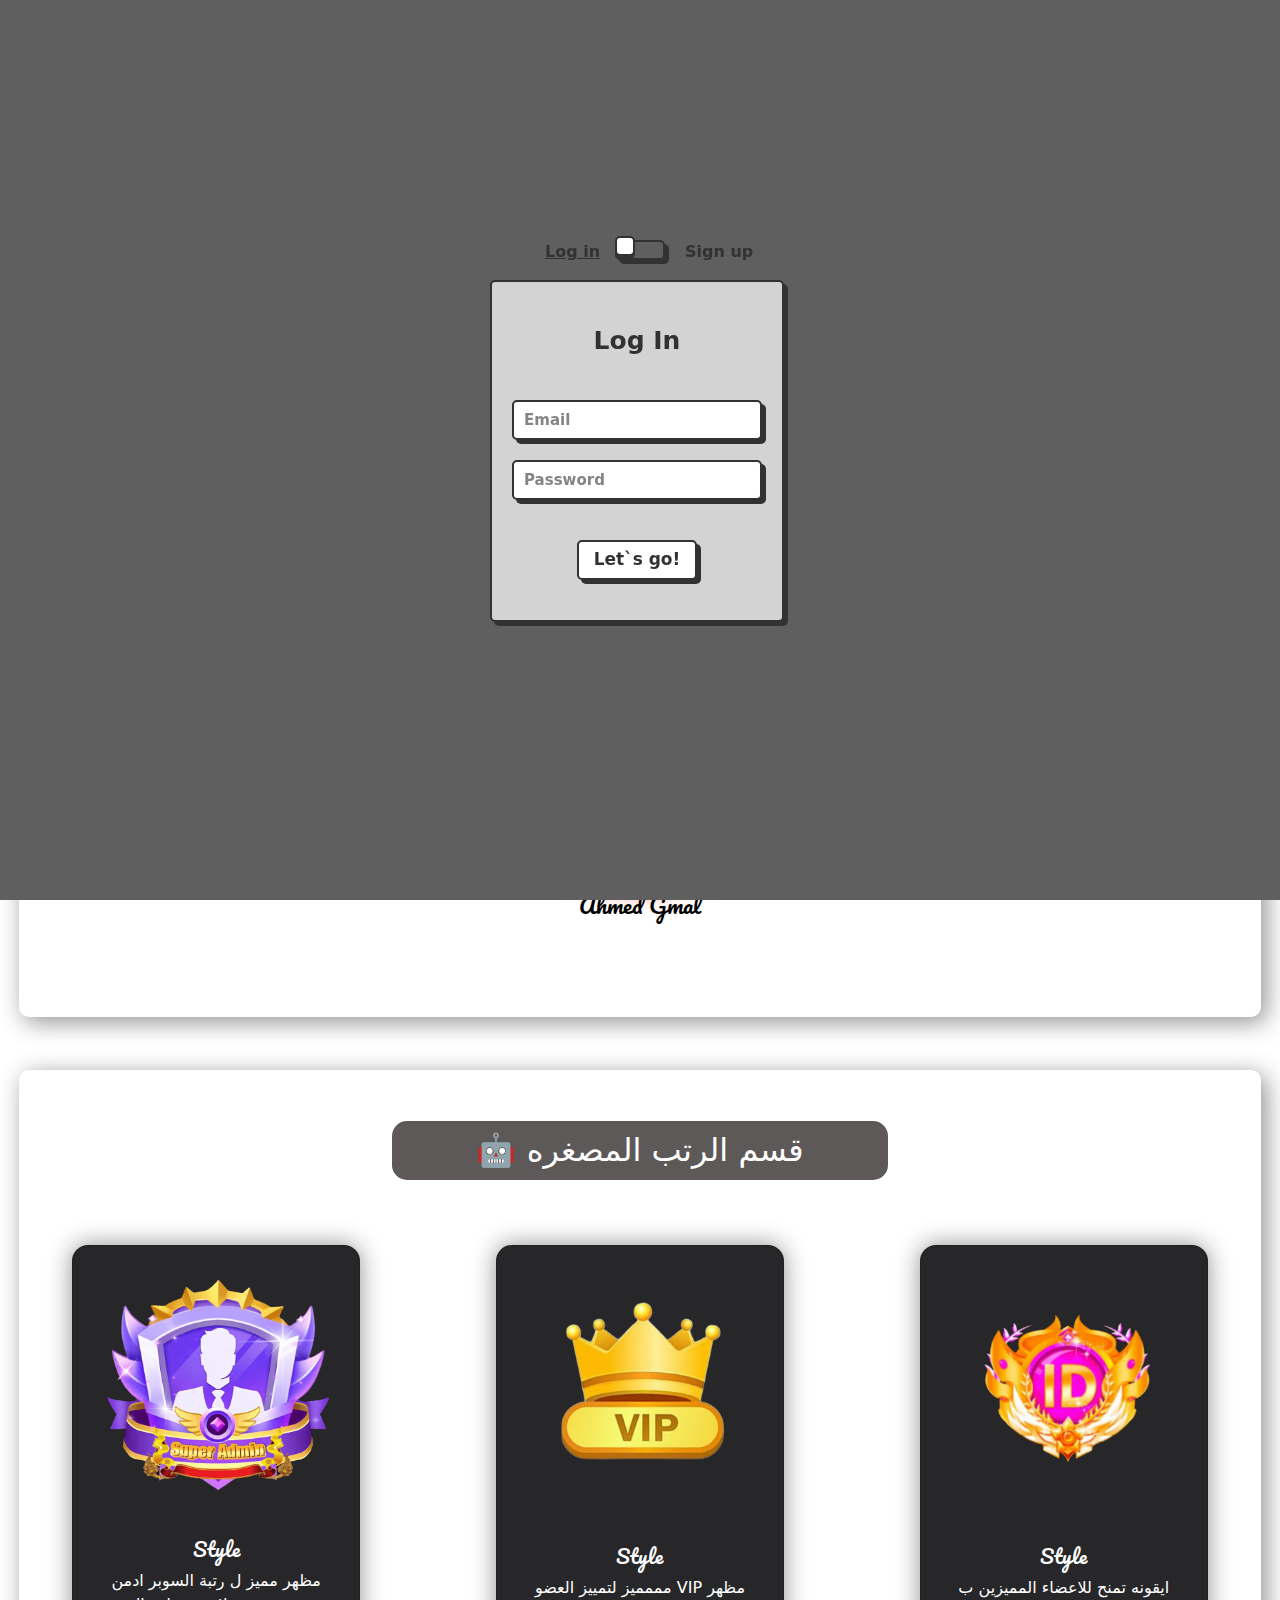
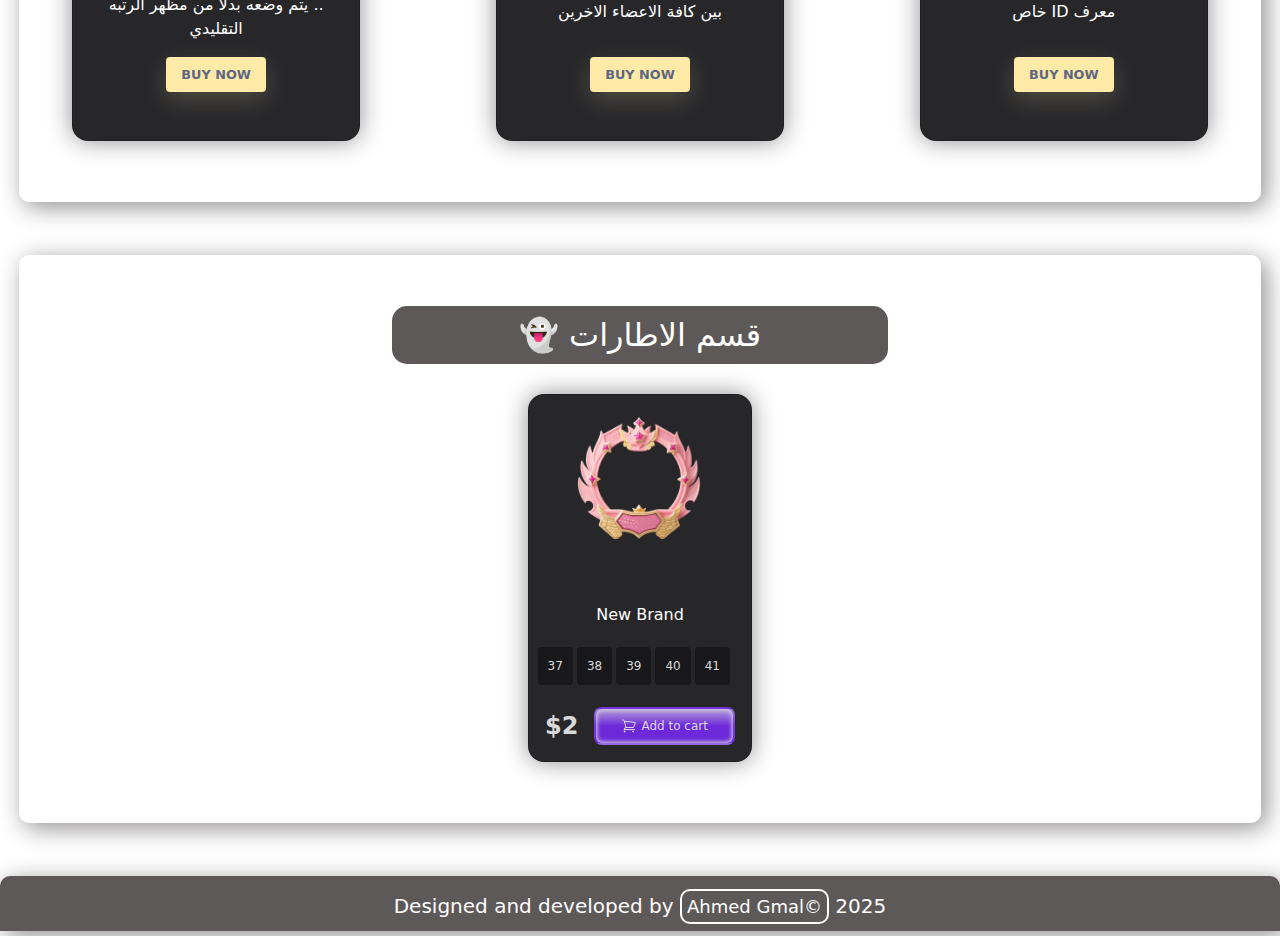
<file: index.html>
<!DOCTYPE html>

<html lang="ar">

<head>

  <meta charset="UTF-8" />

  <meta name="viewport" content="width=device-width, initial-scale=1.0" />

  <title>Buy For Free</title>

  <link rel="preconnect" href="https://fonts.googleapis.com">

  <link rel="preconnect" href="https://fonts.gstatic.com" crossorigin>

  <link href="https://fonts.googleapis.com/css2?family=Leckerli+One&family=Pacifico&family=Rakkas&display=swap"
    rel="stylesheet">

  <!-- <link rel="preconnect" href="https://fonts.googleapis.com">
    <link rel="preconnect" href="https://fonts.gstatic.com" crossorigin>
    <link href="https://fonts.googleapis.com/css2?family=Pacifico&display=swap" rel="stylesheet" -->

  <link href="https://cdn.jsdelivr.net/npm/bootstrap@5.3.3/dist/css/bootstrap.min.css" rel="stylesheet"
    integrity="sha384-QWTKZyjpPEjISv5WaRU9OFeRpok6YctnYmDr5pNlyT2bRjXh0JMhjY6hW+ALEwIH" crossorigin="anonymous">

  <link rel="stylesheet" href="style.css" />







</head>


<script>

document.addEventListener("DOMContentLoaded", function () {
    const toggleSwitch = document.getElementById("theme-toggle");
    const body = document.body;

    // تحميل الوضع السابق
    if (localStorage.getItem("theme") === "dark") {
        body.classList.add("dark-mode");
    }

    toggleSwitch.addEventListener("click", function (event) {
        event.preventDefault(); // منع التأثير الافتراضي
        body.classList.toggle("dark-mode");

        if (body.classList.contains("dark-mode")) {
            localStorage.setItem("theme", "dark");
        } else {
            localStorage.setItem("theme", "light");
        }
    });
});

document.addEventListener("DOMContentLoaded", function () {
    const loginContainer = document.getElementById("login-container");
    const mainContent = document.getElementById("main-content");
    const loginBtn = document.getElementById("login-btn");
    const loginForm = document.querySelector(".flip-card__form"); // استهداف الفورم

    // إنشاء عنصر الخلفية السوداء
    const overlay = document.createElement("div");
    overlay.classList.add("overlay");
    document.body.appendChild(overlay);

    // عند الضغط على زر "Let's go!"
    loginForm.addEventListener("submit", function (event) {
        event.preventDefault(); // منع إعادة تحميل الصفحة

        loginContainer.style.display = "none"; // إخفاء نموذج تسجيل الدخول
        overlay.style.display = "none"; // إزالة الخلفية السوداء
        mainContent.style.display = "block"; // إظهار محتوى الصفحة
    });
});






  </script>




<header>


  <h1 title="Buy For Free">B 4 F</h1>

  <nav class="top-">

    <ul class="ahmed">






        <!-- From Uiverse.io by Nawsome --> 
        <label class="plane-switch" id="theme-toggle">
          <input type="checkbox">
          <div>
              <div>
                  <svg viewBox="0 0 13 13">
                      <path d="M1.55989957,5.41666667 L5.51582215,5.41666667 L4.47015462,0.108333333 L4.47015462,0.108333333 C4.47015462,0.0634601974 4.49708054,0.0249592654 4.5354546,0.00851337035 L4.57707145,0 L5.36229752,0 C5.43359776,0 5.50087375,0.028779451 5.55026392,0.0782711996 L5.59317877,0.134368264 L7.13659662,2.81558333 L8.29565964,2.81666667 C8.53185377,2.81666667 8.72332694,3.01067661 8.72332694,3.25 C8.72332694,3.48932339 8.53185377,3.68333333 8.29565964,3.68333333 L7.63589819,3.68225 L8.63450135,5.41666667 L11.9308317,5.41666667 C12.5213171,5.41666667 13,5.90169152 13,6.5 C13,7.09830848 12.5213171,7.58333333 11.9308317,7.58333333 L8.63450135,7.58333333 L7.63589819,9.31666667 L8.29565964,9.31666667 C8.53185377,9.31666667 8.72332694,9.51067661 8.72332694,9.75 C8.72332694,9.98932339 8.53185377,10.1833333 8.29565964,10.1833333 L7.13659662,10.1833333 L5.59317877,12.8656317 C5.55725264,12.9280353 5.49882018,12.9724157 5.43174295,12.9907056 L5.36229752,13 L4.57707145,13 L4.55610333,12.9978962 C4.51267695,12.9890959 4.48069792,12.9547924 4.47230803,12.9134397 L4.47223088,12.8704208 L5.51582215,7.58333333 L1.55989957,7.58333333 L0.891288881,8.55114605 C0.853775374,8.60544678 0.798421006,8.64327676 0.73629202,8.65879796 L0.672314689,8.66666667 L0.106844414,8.66666667 L0.0715243949,8.66058466 L0.0715243949,8.66058466 C0.0297243066,8.6457608 0.00275502199,8.60729104 0,8.5651586 L0.00593007386,8.52254537 L0.580855011,6.85813984 C0.64492547,6.67265611 0.6577034,6.47392717 0.619193545,6.28316421 L0.580694768,6.14191703 L0.00601851064,4.48064746 C0.00203480725,4.4691314 0,4.45701613 0,4.44481314 C0,4.39994001 0.0269259152,4.36143908 0.0652999725,4.34499318 L0.106916826,4.33647981 L0.672546853,4.33647981 C0.737865848,4.33647981 0.80011301,4.36066329 0.848265401,4.40322477 L0.89131128,4.45169723 L1.55989957,5.41666667 Z" fill="currentColor"></path>
                  </svg>
              </div>
              <span class="street-middle"></span>
              <span class="cloud"></span>
              <span class="cloud two"></span>
          </div>
        </label>


      <li><a class="About" href="">About</a></li>






      <li><a class="Support" target="_blank" href="https://wa.me/+20109952595">Support</a></li>




      
      <img src="/imgs/user5947_d9f01c4cf4df.gif" class="card-img-top" alt="...">


    </ul>

  </nav>



</header>





<body>



<div class="wrapper" id="login-container">
  <div class="card-switch">
      <label class="switch">
         <input type="checkbox" class="toggle">
         <span class="slider"></span>
         <span class="card-side"></span>
         <div class="flip-card__inner">
            <div class="flip-card__front">
               <div class="title">Log in</div>
               <form class="flip-card__form" action="">
                  <input class="flip-card__input" name="email" placeholder="Email" type="email">
                  <input class="flip-card__input" name="password" placeholder="Password" type="password">
                  <button class="flip-card__btn">Let`s go!</button>
               </form>
            </div>
            <div class="flip-card__back">
               <div class="title">Sign up</div>
               <form class="flip-card__form" action="">
                  <input class="flip-card__input" placeholder="Name" type="name">
                  <input class="flip-card__input" name="email" placeholder="Email" type="email">
                  <input class="flip-card__input" name="password" placeholder="Password" type="password">
                  <button class="flip-card__btn">Confirm!</button>
               </form>
            </div>
         </div>
      </label>
  </div>   
</div>








  

  <main>




    <section>

      <h2 dir="ltr" class="space">

        😍 من انا ؟

      </h2>

      <div class="div text-box">

        <article class="left-section">

          <h5 class="mylife" class="vibur-regular">My Life</h5>

          <p class="iam"> I born in Egypt in 2008 </p>
          <p class="" class="para">I am 16 years old</p>

              <div class="bero">
                
                  <a class="chat" target="_blank" href="https://www.nardalhob.com/#id10088">My-Acc</a>

                </a>

              </div>
                        
          
        </article>

        <article class="right-section">

          <img title="My-IMG" src="imgs/Kuni_1733860024353.jpg" alt="" />

          <h5 class="pacifico-regular">Ahmed Gmal</h5>


        </article>

      </div>



    </section>



    <section class="sec2 ">

      <h2 dir="rtl">  قسم الرتب المصغره 🤖 </h2>
      <div class="div" id="div">

        <div class="card top" style="width: 18rem;">
          <img src="/imgs/super-no.png" class="card-img--top" alt="...">
          <div class="card-body">
            <h5 class="card-title">Style </h5>
            <p dir="rtl" class="card-text"> مظهر مميز ل رتبة السوبر ادمن .. يتم وضعه بدلا من مظهر الرتبه التقليدي </p>
            <a id="buy" href="#" class="btn btn-primary">Buy Now</a>
          </div>
        </div>

        <div class="card" style="width: 18rem;">
          <img src="/imgs/Vip PNG Transparent Images Free Download _ Vector Files _ Pngtree.png" class="card-img--top" alt="...">
          <div class="card-body">
            <h5 class="card-title">Style </h5>
            <p dir="rtl" class="card-text"> مظهر VIP مممميز لتمييز العضو بين كافة الاعضاء الاخرين </p>
            <a id="buy" href="#" class="btn btn-primary">Buy Now</a>
          </div>
        </div>

        <div class="card" style="width: 18rem;">
          <img src="/imgs/ID_NO BACK.png" class="card-img--top" alt="...">
          <div class="card-body">
            <h5 class="card-title">Style </h5>
            <p dir="rtl" class="card-text">  ايقونه تمنح للاعضاء المميزين ب معرف ID خاص  </p>
            <a id="buy" href="#" class="btn btn-primary">Buy Now</a>
          </div>
        </div>








    </section>

    <section class="sec2 ">

      <h2 dir="rtl">قسم الاطارات 👻</h2>

   <!-- From Uiverse.io by MuhammadHasann --> 
<div class="card">
  <div class="image_container">
    <img class="image" src="/imgs/4dff08ee-d400-422a-9172-fee939413761.png" alt="">
  </div>
  <div class="title">
    <!-- <span>New Brand</span> -->
  </div>
  <div class="size">
    <span>New Brand</span>
    <ul class="list-size">
      <li class="item-list"><button class="item-list-button">37</button></li>
      <li class="item-list"><button class="item-list-button">38</button></li>
      <li class="item-list"><button class="item-list-button">39</button></li>
      <li class="item-list"><button class="item-list-button">40</button></li>
      <li class="item-list"><button class="item-list-button">41</button></li>
    </ul>
  </div>
  <div class="action">
    <div class="price">
      <span>$2</span>
    </div>
    <button class="cart-button">
      <svg
        class="cart-icon"
        stroke="currentColor"
        stroke-width="1.5"
        viewBox="0 0 24 24"
        fill="none"
        xmlns="http://www.w3.org/2000/svg"
      >
        <path
          d="M2.25 3h1.386c.51 0 .955.343 1.087.835l.383 1.437M7.5 14.25a3 3 0 0 0-3 3h15.75m-12.75-3h11.218c1.121-2.3 2.1-4.684 2.924-7.138a60.114 60.114 0 0 0-16.536-1.84M7.5 14.25 5.106 5.272M6 20.25a.75.75 0 1 1-1.5 0 .75.75 0 0 1 1.5 0Zm12.75 0a.75.75 0 1 1-1.5 0 .75.75 0 0 1 1.5 0Z"
          stroke-linejoin="round"
          stroke-linecap="round"
        ></path>
      </svg>
      <span>Add to cart</span>
    </button>
  </div>
</div>

          


     
    </section>


  </main>

  


  <script src="main.js"></script>



</body>

<footer>
  <!-- <p dir="rtl">صفحة ستيم لمتابعة الحديثات 🔥</p> -->

  <p class="Designed">Designed and developed by <a target="_blank" class="fa"
      href="https://steamcommunity.com/profiles/76561199405237227/">Ahmed Gmal©</a> 2025</p>


</footer>



</html>
</file>
<file: style.css>
header{
    /* border: 2px solid rgb(0, 0, 0) ; */
    margin-bottom: 0px;
    background-color: rgb(94, 89, 89);
    color: white;
    border-radius:  0px 15px;
    padding-bottom: 30px;
    font-family: sans-serif;
    margin-left: auto;
    margin-right: auto;

}

/* .h1:hover{
    font-size: 30px;
    border-bottom: 2px solid #000;
} */

.Support:hover{
    background-color: #09fc01;
    box-shadow: 0px 0px 25px #09fc01;
}

.About:hover{
    background-color: #ec0e0e;
    box-shadow: 0px 0px 25px #ec0e0e;
}



nav {
    color: white;
}

h1{
   margin-top: 40px;
   FONT-FAMILY: 'Pacifico';
}

a{
    font-size: 18px;
    color: rgb(255 255 255);
    text-decoration: none; 
    border: 2px solid;
    padding: 5px;
    border-radius: 10px;
}

li a:hover{
    color: black;
    border-bottom: 2px solid #000;
    font-size: 19px;
}

ul{
  
    display: flex;
    list-style-type: none;
    margin-bottom: -10px;
    flex-direction: row;
    justify-content: space-around;
    align-items: center;
}



/* .space{
    margin-top: 20px;
} */






h1{
    /* border: 2px solid rgb(0, 0, 0) ; */
    text-align: center;
    /* padding: 5px  0px; */
    width: 40%;
    background-color: rgb(94, 89, 89);;
    border-radius: 15px;
    /* padding-top: 5px;
    padding-bottom: 5px; */
    padding: 10px 10px 20px 10px;
    margin-bottom: 0px;
    margin-top: 0px;
    margin-left: auto;
    margin-right: auto;
    
}

h2{
    /* border: 2px solid rgb(0, 0, 0) ; */
    text-align: center;
    /* padding: 5px  0px; */
    width: 40%;
    
    background-color: rgb(94, 89, 89);;
    border-radius: 15px;
    /* padding-top: 5px;
    padding-bottom: 5px; */
    padding: 10px;
    margin-bottom: 0px;
    margin: -30px 0 0 0;
    margin-left: auto;
    margin-right: auto;
}

section{
    /* border: 2px solid rgb(44, 3, 3) ; */
    margin-bottom: 53px;
    margin-top: 50px;
    text-align: center; 
    box-shadow: 5px 5px 25px rgb(146, 143, 143) ;
    border-radius: 10px;
    width: 97%;
    margin-left: auto;
    margin-right: auto;
    padding: 81px 0;
    color: #fff;


}

.div{
    margin: 35px 0px 0px 0px ;
}

.left-section h5{
    font-family: cursive;
    font-size: 22px;
    padding-bottom: 10px ;
}

.left-section a{
    /* border: 2px solid; */
    
    color: #000;
    border-radius: 10px;
    padding: 5px 13px;
    
    
}
.iam{
    padding-bottom: 0px;
}

.left-section a:hover{
    font-size: 19px;
    background-color: #ec0e0e;
    box-shadow: 0px 5px 25px #ec0e0e;
    font-family: sans-serif;

    
}

.h5, h5 {
    font-size: 1.25rem;
    font-family: 'Pacifico';
}



.Change{
    border: 2px solid;
    border-radius: 10px;
    padding: 5px;
    margin-top: -5px;
}



.chat:hover{
    margin-top: 5px 0 0 0;
    font-family: "Vibur", serif;
    font-size: 19px;
    background-color: #01fcef;
    box-shadow: 0px 0px 25px #01fcef ;
    
}

.left-section p{
    font-size: 20px;
    font-family: cursive;
    /* padding-top: 0px 0 0 0; */
    /* margin: 80px 0 0 0; */
    padding-bottom: 15px;
    
}


.right-section img{
    width: 200px;
    height: 200px;
    border-radius: 50%;
    border: 4px solid #ec0e0e;
    border-right: 4px solid #ee5a04;
    border-left: 4px solid #ee5a04;
    
    /* border-top: 10px solid #656565;
    border-bottom: 10px solid #000; */
    box-shadow: 0px 5px 30px rgb(255, 0, 0) ;
    margin-bottom: 13px;
    /* background: linear-gradient(to top, #000, #656565) !important; */
}

.right-section h5{
    font-family: 'Pacifico';
    font-size: 22px;
}


/* .right-section img:hover{
  
    width: 205px;
    height: 205px;

} */


.left-section, .right-section{
    text-align: center;
    margin-left: auto;
    margin-right: auto;
    margin-top: 40px;
    margin-bottom: 10px;
    width: 49%;
    color: #000;
    /* border: 2px solid rgb(0, 0, 0) ;  */
    
}

article h4{
    margin-top: 5px 0 0 0;
    font-family: "Pacifico", serif;
    font-size: 22px;
}

article p{
    margin-top: 5px 0 0 0 ;
    font-family: sans-serif;
    font-size: 19px;
}

.left-section h4{
    padding: 13px ;
    font-size: 26px;
}



article .para{
    padding: 0;
}

p {
    margin-top: 0;
    margin-bottom: 1rem;
    font-family: revert;
}


.center-border {
    /* width: 100px; /* سمك الخط */
    height: 100px; /* طول الخط حسب الحاجة */
    background-color: rgb(255, 255, 255); /* لون البوردر */
    position: absolute;
    left: 50%;
    transform: translateX(-50%);
    border: 2px solid rgb(44, 3, 3) ;
    margin-top: 10%; */
}


.card{
    margin-left: auto;
    margin-right: auto;
    margin-top: 35px;
    border-radius: 30px;
    box-shadow: 0 0 25px rgb(146, 143, 143) ;
    display: flex;
}

.card-img-top{
    padding: 0px 0px;
    height: 50px;
    width: 50px;

    display: flex;

    margin: 0px 0 ;

}







.btn:hover{
    box-shadow: 0px 0px 25px blue;
}


footer{
    /* border: 2px solid red; */
    text-align: center; 
    background-color:rgb(94, 89, 89);
    height: 55px;
    border-radius: 10px 10px 0px 0px ;
  
    box-shadow: 5px 5px 25px rgb(146, 143, 143) ;
}



.Designed{
    font-size: 20px;
    padding: 15px;
}

.Designed :hover{
    background-color: #4b03f3;
    box-shadow: 0px 0px 25px #4b03f3 ;
}

footer a{
    border: 2px solid;
    border-radius: 10px;
    padding: 5px;
    
}


/* footer a:hover{
    font-size: 19px;
    background-color: #ec0e0e;
    box-shadow: 0px 5px 25px #ec0e0e;

} */



.rakkas-regular {
    font-family: "Rakkas", serif;
    font-weight: 400;
    font-style: normal;
  }
  
  .leckerli-one-regular {
    font-family: "Leckerli One", serif;
    font-weight: 400;
    font-style: normal;
  }

  .vibur-regular {
    font-family: "Vibur", serif;
    
  }
  
.div {
    display: grid;
    align-items: center;
    grid-template-columns: repeat(2, 1fr);

}
@media (max-width: 768px) {
    .div {
        display: grid;
    align-items: center;
    grid-template-columns: repeat(1, 1fr);
    flex-direction: column-reverse;
    }
}




.imgg{
    padding: 0px 0px;
    height: 50px;
    width: 50px;

    display: flex;

    
  
    
}


.div {
    display: flex;
    flex-wrap: wrap;
    justify-content: center;
    gap: 30px; /* تقليل المسافة بين العناصر */
    grid-template-columns: repeat(2, 1fr);
    align-items: stretch;
}



.card {
    margin: 5px; /* تقليل الهامش بين البطاقات */
    width: 18rem;
    

}
.card-body {
    display: flex;
    flex-direction: column;
    flex-grow: 1;
    align-items: center;
}

.card-body a {
    margin-top: auto; /* يجعل الزر دائماً في الأسفل */
}
.chat:hover{
    margin-top: 5px 0 0 0;
    font-family: "Vibur", serif;
    font-size: 19px;
    background-color: #01fcef;
    box-shadow: 0px 0px 25px #01fcef ;
    
}





/* From Uiverse.io by Creatlydev */ 
.button {
    text-decoration: none;
    line-height: 1;
    border-radius: 1.5rem;
    overflow: hidden;
    position: relative;
    box-shadow: 10px 10px 20px rgba(0,0,0,.05);
    background-color: #fff;
    color: #121212;
    border: none;
    cursor: pointer;
  }
  
  .button-decor {
    position: absolute;
    inset: 0;
    background-color: var(--clr);
    transform: translateX(-100%);
    transition: transform .3s;
    z-index: 0;
  }
  
  .button-content {
    display: flex;
    align-items: center;
    font-weight: 600;
    position: relative;
    overflow: hidden;
  }
  
  .button__icon {
    width: 48px;
    height: 40px;
    background-color: var(--clr);
    display: grid;
    place-items: center;
  }
  
  .button__text {
    display: inline-block;
    transition: color .2s;
    padding: 2px 1.5rem 2px;
    padding-left: .75rem;
    overflow: hidden;
    white-space: nowrap;
    text-overflow: ellipsis;
    max-width: 150px;
  }
  
  .button:hover .button__text {
    color: #fff;
  }
  
  .button:hover .button-decor {
    transform: translate(0);
  }










/* From Uiverse.io by gharsh11032000 */ 
.cardd {
    position: relative;
    width: 300px;
    height: 200px;
    background: linear-gradient(-45deg, #f89b29 0%, #ff0f7b 100% );
    border-radius: 10px;
    display: flex;
    align-items: center;
    justify-content: center;
    overflow: hidden;
    transition: all 0.6s cubic-bezier(0.23, 1, 0.320, 1);

    margin-left: auto;
    margin-right: auto;
    margin-top: 35px;
    border-radius: 30px;
    box-shadow: 0 0 25px rgb(146, 143, 143) ;
    display: flex;
    

  }
  
  .cardd svg {
    width: 48px;
    fill: #333;
    transition: all 0.6s cubic-bezier(0.23, 1, 0.320, 1);
  }
  
  .cardd:hover {
    transform: rotate(-5deg) scale(1.1);
    box-shadow: 0 10px 20px rgba(0, 0, 0, 0.2);
  }
  
  .card__content {
    position: absolute;
    top: 50%;
    left: 50%;
    transform: translate(-50%, -50%) rotate(-45deg);
    width: 100%;
    height: 100%;
    padding: 20px;
    box-sizing: border-box;
    background-color: #fff;
    opacity: 0;
    transition: all 0.6s cubic-bezier(0.23, 1, 0.320, 1);
  }
  
  .cardd:hover .card__content {
    transform: translate(-50%, -50%) rotate(0deg);
    opacity: 1;
  }
  
  .card__title {
    margin: 0;
    font-size: 24px;
    color: #333;
    font-weight: 700;
  }
  
  .card__description {
    margin: 10px 0 0;
    font-size: 14px;
    color: #777;
    line-height: 1.4;
  }
  
  .cardd:hover svg {
    scale: 0;
    transform: rotate(-45deg);
  }
  







  .carddd{
    display: flex;
  }










/* From Uiverse.io by alexruix */ 
.card {
    width: 190px;
    padding: 1.9rem 1.2rem;
    text-align: center;
    background: #242425;
    color: white;
   }
   
   /*Inputs*/
   .field {
    margin-top: .5rem;
    display: flex;
    align-items: center;
    justify-content: center;
    gap: .5em;
    background-color: #1f2029;
    border-radius: 4px;
    padding: .5em 1em;
   }
   
   .input-icon {
    height: 1em;
    width: 1em;
    fill: #ffeba7;
   }
   
   .input-field {
    background: none;
    border: none;
    outline: none;
    width: 100%;
    color: #d3d3d3;
   }
   
   /*Text*/
   .title {
    margin-bottom: 1rem;
    font-size: 1.5em;
    font-weight: 500;
    color: #f5f5f5;
   }
   
   /*Buttons*/
   .btn {
    margin: 1rem;
    border: none;
    border-radius: 4px;
    font-weight: bold;
    font-size: .8em;
    text-transform: uppercase;
    padding: 0.6em 1.2em;
    background-color: #ffeba7;
    color: #5e6681;
    box-shadow: 0 8px 24px 0 rgb(255 235 167 / 20%);
    transition: all .3s ease-in-out;
   }
   
   .btn-link {
    color: #f5f5f5;
    display: block;
    font-size: .75em;
    transition: color .3s ease-out;
   }
   
   /*Hover & focus*/
   .field input:focus::placeholder {
    opacity: 0;
    transition: opacity .3s;
   }
   
   .btn:hover {
    background-color: #5e6681;
    color: #ffeba7;
    box-shadow: 0 8px 24px 0 rgb(16 39 112 / 20%);
   }
   
   .btn-link:hover {
    color: #ffeba7;
   }







/* From Uiverse.io by G4b413l */ 
.chat svg {
    height: 25px;
  }
  
  .chat {
    position: relative;
    display: flex;
    align-items: center;
    justify-content: center;
    background: #e7e7e7;
    box-shadow: 0 1px 3px rgba(0,0,0,0.12), 0 1px 2px rgba(0,0,0,0.24);
    transition: all 0.3s cubic-bezier(0.25, 0.8, 0.25, 1);
    overflow: hidden;
    height: 50px;
    width: 200px;
    margin-left: 36%;
  }
  
  .chat::before, .chat::after {
    position: absolute;
    display: flex;
    align-items: center;
    width: 50%;
    height: 100%;
    transition: 0.25s linear;
    z-index: 1;
  }
  
  .chat::before {
    content: "";
    left: 0;
    justify-content: flex-end;
    background-color: #4d60b6;
  }
  
  .chat::after {
    content: "";
    right: 0;
    justify-content: flex-start;
    background-color: #4453a6;
  }
  
  .chat:hover {
    box-shadow: 0 14px 28px rgba(0,0,0,0.25), 0 10px 10px rgba(0,0,0,0.22);
  }
  
  .chat:hover span {
    opacity: 0;
    z-index: -3;
  }
  
  .chat:hover::before {
    opacity: 0.5;
    transform: translateY(-100%);
  }
  
  .chat:hover::after {
    opacity: 0.5;
    transform: translateY(100%);
  }
  
  .chat span {
    position: absolute;
    display: flex;
    align-items: center;
    justify-content: center;
    width: 100%;
    height: 100%;
    color: whitesmoke;
    font-family: 'Fira Mono', monospace;
    font-size: 24px;
    font-weight: 700;
    opacity: 1;
    transition: opacity 0.25s;
    z-index: 2;
  }
  
  .chat .social-link {
    position: relative;
    display: flex;
    align-items: center;
    justify-content: center;
    width: 25%;
    height: 100%;
    color: whitesmoke;
    font-size: 24px;
    text-decoration: none;
    transition: 0.25s;
    
  }
  
  .chat .social-link svg {
    text-shadow: 1px 1px rgba(31, 74, 121, 0.7);
    transform: scale(1);
  }
  
  .chat .social-link:hover {
    background-color: rgba(249, 244, 255, 0.774);
    animation: bounce_613 0.4s linear;
  }
  
  @keyframes bounce_613 {
    40% {
      transform: scale(1.4);
    }
  
    60% {
      transform: scale(0.8);
    }
  
    80% {
      transform: scale(1.2);
    }
  
    100% {
      transform: scale(1);
    }
  }




.container {
    display: flex;
    flex-wrap: wrap;
    justify-content: center; /* يضمن التوسيط أفقيًا */
    align-items: center; /* يضمن التوسيط عموديًا */
    flex-direction: column; /* يضع العناصر فوق بعض عند تصغير الشاشة */
    gap: 20px; /* يترك مسافة بين العناصر */
}

.card {
    width: 90%; /* يضبط عرض العنصر ليملأ المساحة */
    max-width: 350px; /* يضمن أن العنصر لا يصبح ضخمًا جدًا */
    margin: 0 auto; /* يضمن التوسيط الأفقي */
}

/* عند تصغير الشاشة، تصبح العناصر فوق بعضها */
@media (max-width: 768px) {
    .container {
        flex-direction: column;
        align-items: center;
    }

    .card {
        width: 90%; /* عرض أكبر للشاشات الصغيرة */
    }
}



/* الحاوية الأساسية */
.container {
  display: flex;
  justify-content: space-between; /* يوزع العناصر */
  align-items: center;
  flex-wrap: wrap;
  gap: 20px;
}

/* كل قسم يأخذ نصف العرض */
.section {
  width: 48%;
}

/* عند تصغير الشاشة للموبايل، نجعل العلوي فقط فوق بعض */
@media (max-width: 768px) {
  .top-sections {
      flex-direction: column; /* العلوي فوق بعض */
      align-items: center;
  }

  .top-sections .section {
      width: 100%; /* ملء الشاشة */
      text-align: center;
  }
}



/* الحاوية الأساسية */
.container {
  display: flex;
  justify-content: space-between;
  align-items: center;
  flex-wrap: wrap;
  gap: 20px;
}

/* كل قسم علوي يأخذ نصف العرض */
.top-sections .section {
  width: 48%;
}

/* الأقسام السفلية بتنسيق Grid */
.bottom-sections {
  display: grid;
  grid-template-columns: repeat(3, 1fr); /* 3 أعمدة جنب بعض */
  gap: 20px;
}

/* العناصر الفردية */
.bottom-sections .section {
  width: 100%;
}

/* عند تصغير الشاشة للموبايل */
@media (max-width: 768px) {
  /* العلوي يصبح فوق بعض */
  .top-sections {
      flex-direction: column;
      align-items: center;
  }

  .top-sections .section {
      width: 100%;
      text-align: center;
  }

  /* السفلي يصبح 2 جنب بعض والتالت تحتهم */
  .bottom-sections {
      grid-template-columns: repeat(2, 1fr); /* عمودين جنب بعض */
  }

  .bottom-sections .section:last-child {
      grid-column: span 2; /* التالت يأخذ عرض العمودين */
  }
}


/* ضبط الحاوية */
.section {
  display: flex;
  flex-direction: column; /* يجعل العناصر فوق بعض */
  align-items: center; /* توسيط العناصر أفقيًا */
  text-align: center;
}

/* ضبط الزر */
.button {
  margin-top: 10px; /* مسافة بسيطة فوق الزر */
  display: block;
  width: 100%; /* يأخذ عرض مناسب */
  max-width: 200px; /* يحدد أقصى عرض */
  text-align: center;
}

/* عند تصغير الشاشة */
@media (max-width: 600px) {
  .button {
      margin: 20px auto 0 auto; /* يجعل الزر في المنتصف */
  }
}











/* From Uiverse.io by Nawsome */ 
.plane-switch {
  --dot: #fff;
  --street: #6B6D76;
  --street-line: #A8AAB4;
  --street-line-mid: #C0C2C8;
  --sky-1: #60A7FA;
  --sky-2: #2F8EFC;
  --light-1: rgba(255, 233, 0, 1);
  --light-2: rgba(255, 233, 0, .3);
  cursor: pointer;
  -webkit-tap-highlight-color: transparent;
}

.plane-switch input {
  display: none;
}

.plane-switch input + div {
  -webkit-mask-image: -webkit-radial-gradient(white, black);
  position: relative;
  overflow: hidden;
  width: 50px;
  height: 25px;
  padding: 1px;
  border-radius: 13px;
  background: linear-gradient(90deg, var(--street) 0%, var(--street) 25%, var(--sky-1) 75%, var(--sky-2) 100%) left var(--p, 0%) top 0;
  background-position-x: var(--p, 0%);
  background-size: 400% auto;
  transition: background-position 0.6s;
}

.plane-switch input + div:before, .plane-switch input + div:after {
  content: "";
  display: block;
  position: absolute;
  transform: translateX(var(--s, 0));
  transition: transform 0.3s;
}

.plane-switch input + div:before {
  width: 42px;
  right: 2px;
  top: 4px;
  height: 1px;
  background: var(--street-line);
  box-shadow: 0 16px 0 0 var(--street-line);
}

.plane-switch input + div:after {
  width: 2px;
  height: 2px;
  border-radius: 50%;
  left: 23px;
  top: 1px;
  -webkit-animation: lights2 2s linear infinite;
  animation: lights2 2s linear infinite;
  box-shadow: inset 0 0 0 2px var(--light-1), 0 21px 0 var(--light-1), 8px 0 0 var(--light-2), 8px 21px 0 var(--light-2), 16px 0 0 var(--light-2), 16px 21px 0 var(--light-2);
}

.plane-switch input + div span {
  display: block;
  position: absolute;
}

.plane-switch input + div span.street-middle {
  top: 12px;
  left: 21px;
  width: 3px;
  height: 1px;
  transform: translateX(var(--s, 0));
  background: var(--street-line-mid);
  box-shadow: 5px 0 0 var(--street-line-mid), 10px 0 0 var(--street-line-mid), 15px 0 0 var(--street-line-mid), 20px 0 0 var(--street-line-mid), 25px 0 0 var(--street-line-mid);
  transition: transform 0.3s;
}

.plane-switch input + div span.cloud {
  width: 12px;
  height: 4px;
  border-radius: 2px;
  background: #fff;
  position: absolute;
  top: var(--ct, 8px);
  left: 100%;
  opacity: var(--co, 0);
  transition: opacity 0.3s;
  -webkit-animation: clouds2 2s linear infinite var(--cd, 0s);
  animation: clouds2 2s linear infinite var(--cd, 0s);
}

.plane-switch input + div span.cloud:before, .plane-switch input + div span.cloud:after {
  content: "";
  position: absolute;
  transform: translateX(var(--cx, 0));
  border-radius: 50%;
  width: var(--cs, 5px);
  height: var(--cs, 5px);
  background: #fff;
  bottom: 1px;
  left: 1px;
}

.plane-switch input + div span.cloud:after {
  --cs: 6px;
  --cx: 4px;
}

.plane-switch input + div span.cloud.two {
  --ct: 20px;
  --cd: 1s;
  opacity: var(--co-2, 0);
}

.plane-switch input + div div {
  display: table;
  position: relative;
  z-index: 1;
  padding: 5px;
  border-radius: 50%;
  background: var(--dot);
  transform: translateX(var(--x, 0));
  transition: transform 0.6s cubic-bezier(0.2, 0.8, 0.35, 1.2);
}

.plane-switch input + div div svg {
  width: 13px;
  height: 13px;
  display: block;
  color: var(--c, var(--street));
  transition: color 0.6s;
}

.plane-switch input:checked + div {
  --p: 100%;
  --x: 25px;
  --s: -50px;
  --c: var(--sky-2);
  --co: .8;
  --co-2: .6;
}

@keyframes lights2 {
  20%, 30% {
    box-shadow: inset 0 0 0 2px var(--light-2), 0 21px 0 var(--light-2), 8px 0 0 var(--light-1), 8px 21px 0 var(--light-1), 16px 0 0 var(--light-2), 16px 21px 0 var(--light-2);
  }

  55%, 65% {
    box-shadow: inset 0 0 0 2px var(--light-2), 0 21px 0 var(--light-2), 8px 0 0 var(--light-2), 8px 21px 0 var(--light-2), 16px 0 0 var(--light-1), 16px 21px 0 var(--light-1);
  }

  90%, 100% {
    box-shadow: inset 0 0 0 2px var(--light-1), 0 21px 0 var(--light-1), 8px 0 0 var(--light-2), 8px 21px 0 var(--light-2), 16px 0 0 var(--light-2), 16px 21px 0 var(--light-2);
  }
}

@keyframes clouds2 {
  97% {
    transform: translateX(-72px);
    visibility: visible;
  }

  98%, 100% {
    visibility: hidden;
  }

  99% {
    transform: translateX(-72px);
  }

  100% {
    transform: translateX(0);
  }
}



:root {
  --bg-color: #ffffff;
  --text-color: #000000;
}

.dark-mode {
  --bg-color: #1a1a1a;
  --text-color: #ffffff;
}

body {
  background-color: var(--bg-color);
  color: var(--text-color);
  transition: all 0.3s ease-in-out;
}

/* الوضع الداكن */
.dark-mode body {
  background-color: #121212; /* خلفية داكنة */
  color: white; /* لون النص أبيض */
}

/* الوضع الفاتح */
.light-mode body {
  background-color: #ffffff; /* خلفية فاتحة */
  color: black; /* لون النص أسود */
}

/* الهيدر والفوتر يظلان ثابتين */
header, footer {
  background-color: rgb(94, 89, 89) !important; 
  color: rgb(255 253 253) !important;
}



/* From Uiverse.io by MuhammadHasann */ 
.card {
  --bg-card: #27272a;
  --primary: #6d28d9;
  --primary-800: #4c1d95;
  --primary-shadow: #2e1065;
  --light: #d9d9d9;
  --zinc-800: #18181b;
  --bg-linear: linear-gradient(0deg, var(--primary) 50%, var(--light) 125%);

  position: relative;

  display: flex;
  flex-direction: column;
  gap: 0.75rem;

  padding: 1rem;
  width: 14rem;
  background-color: var(--bg-card);

  border-radius: 1rem;

  margin-top: 30px;

  margin-bottom: -20px;
}

.image_container {
  overflow: hidden;
  cursor: pointer;

  position: relative;
  z-index: 5;

  width: 100%;
  height: 8rem;
  /* background-color: var(--primary-800); */

  border-radius: 0.5rem;
}

.image_container .image {
  position: absolute;
  top: 50%;
  left: 50%;
  transform: translate(-50%, -50%);

  width: 10rem;
  fill: var(--light);
  margin-left: -1px;
}

.title {
  overflow: clip;

  width: 100%;

  font-size: 1rem;
  font-weight: 600;
  color: var(--light);
  text-transform: capitalize;
  text-wrap: nowrap;
  text-overflow: ellipsis;
}

.size {
  /* font-size: 0.75rem; */
  color: white;
}

.list-size {
  padding-top: 10px;
  display: flex;
  align-items: center;
  gap: 0.25rem;

  margin-top: 0.25rem;
  justify-content: flex-end;
  margin-bottom: 10px;
    margin-top: 10px;
    margin-right: 5px;
}

.list-size .item-list {
  list-style: none;
}

.list-size .item-list-button {
  cursor: pointer;

  padding: 0.5rem;
  background-color: var(--zinc-800);

  font-size: 0.75rem;
  color: var(--light);

  border: 2px solid var(--zinc-800);
  border-radius: 0.25rem;

  transition: all 0.3s ease-in-out;
}

.item-list-button:hover {
  border: 2px solid var(--light);
}
.item-list-button:focus {
  background-color: var(--primary);

  border: 2px solid var(--primary-shadow);

  box-shadow: inset 0px 1px 4px var(--primary-shadow);
}

.action {
  display: flex;
  align-items: center;
  gap: 1rem;
}

.price {
  font-size: 1.5rem;
  font-weight: 700;
  color: var(--light);
}

.cart-button {
  cursor: pointer;

  display: flex;
  justify-content: center;
  align-items: center;
  gap: 0.25rem;

  padding: 0.5rem;
  width: 100%;
  background-image: var(--bg-linear);

  font-size: 0.75rem;
  font-weight: 500;
  color: var(--light);
  text-wrap: nowrap;

  border: 2px solid hsla(262, 83%, 58%, 0.5);
  border-radius: 0.5rem;
  box-shadow: inset 0 0 0.25rem 1px var(--light);
}

.cart-button .cart-icon {
  width: 1rem;
}











/* From Uiverse.io by andrew-demchenk0 */ 
.wrapper {
  --input-focus: #2d8cf0;
  --font-color: #323232;
  --font-color-sub: #666;
  --bg-color: #fff;
  --bg-color-alt: #666;
  --main-color: #323232;
    /* display: flex; */
    /* flex-direction: column; */
    /* align-items: center; */
}
/* switch card */
.switch {
  transform: translateY(-200px);
  position: relative;
  display: flex;
  flex-direction: column;
  justify-content: center;
  align-items: center;
  gap: 30px;
  width: 50px;
  height: 20px;
}

.card-side::before {
  position: absolute;
  content: 'Log in';
  left: -70px;
  top: 0;
  width: 100px;
  text-decoration: underline;
  color: var(--font-color);
  font-weight: 600;
}

.card-side::after {
  position: absolute;
  content: 'Sign up';
  left: 70px;
  top: 0;
  width: 100px;
  text-decoration: none;
  color: var(--font-color);
  font-weight: 600;
}

.toggle {
  opacity: 0;
  width: 0;
  height: 0;
}

.slider {
  box-sizing: border-box;
  border-radius: 5px;
  border: 2px solid var(--main-color);
  box-shadow: 4px 4px var(--main-color);
  position: absolute;
  cursor: pointer;
  top: 0;
  left: 0;
  right: 0;
  bottom: 0;
  background-color: var(--bg-colorcolor);
  transition: 0.3s;
}

.slider:before {
  box-sizing: border-box;
  position: absolute;
  content: "";
  height: 20px;
  width: 20px;
  border: 2px solid var(--main-color);
  border-radius: 5px;
  left: -2px;
  bottom: 2px;
  background-color: var(--bg-color);
  box-shadow: 0 3px 0 var(--main-color);
  transition: 0.3s;
}

.toggle:checked + .slider {
  background-color: var(--input-focus);
}

.toggle:checked + .slider:before {
  transform: translateX(30px);
}

.toggle:checked ~ .card-side:before {
  text-decoration: none;
}

.toggle:checked ~ .card-side:after {
  text-decoration: underline;
}

/* card */ 

.flip-card__inner {
  width: 300px;
  height: 350px;
  position: relative;
  background-color: transparent;
  perspective: 1000px;
    /* width: 100%;
    height: 100%; */
  text-align: center;
  transition: transform 0.8s;
  transform-style: preserve-3d;
}

.toggle:checked ~ .flip-card__inner {
  transform: rotateY(180deg);
}

.toggle:checked ~ .flip-card__front {
  box-shadow: none;
}

.flip-card__front, .flip-card__back {
  padding: 20px;
  position: absolute;
  display: flex;
  flex-direction: column;
  justify-content: center;
  -webkit-backface-visibility: hidden;
  backface-visibility: hidden;
  background: lightgrey;
  gap: 20px;
  border-radius: 5px;
  border: 2px solid var(--main-color);
  box-shadow: 4px 4px var(--main-color);
}

.flip-card__back {
  width: 100%;
  transform: rotateY(180deg);
}

.flip-card__form {
  display: flex;
  flex-direction: column;
  align-items: center;
  gap: 20px;
}

.title {
  margin: 20px 0 20px 0;
  font-size: 25px;
  font-weight: 900;
  text-align: center;
  color: var(--main-color);
}

.flip-card__input {
  width: 250px;
  height: 40px;
  border-radius: 5px;
  border: 2px solid var(--main-color);
  background-color: var(--bg-color);
  box-shadow: 4px 4px var(--main-color);
  font-size: 15px;
  font-weight: 600;
  color: var(--font-color);
  padding: 5px 10px;
  outline: none;
}

.flip-card__input::placeholder {
  color: var(--font-color-sub);
  opacity: 0.8;
}

.flip-card__input:focus {
  border: 2px solid var(--input-focus);
}

.flip-card__btn:active, .button-confirm:active {
  box-shadow: 0px 0px var(--main-color);
  transform: translate(3px, 3px);
}

.flip-card__btn {
  margin: 20px 0 20px 0;
  width: 120px;
  height: 40px;
  border-radius: 5px;
  border: 2px solid var(--main-color);
  background-color: var(--bg-color);
  box-shadow: 4px 4px var(--main-color);
  font-size: 17px;
  font-weight: 600;
  color: var(--font-color);
  cursor: pointer;
} 



#main-content {
  display: none;
}



/* توسيط نموذج تسجيل الدخول في منتصف الشاشة */
#login-container {
  position: fixed;
  top: 50%;
  left: 50%;
  transform: translate(-50%, -50%);
  background: white;
  padding: 20px;
  box-shadow: 0px 0px 10px rgba(0, 0, 0, 0.2);
  border-radius: 10px;
  z-index: 1000; /* لضمان ظهوره فوق كل شيء */
}

/* إخفاء محتوى الصفحة الأساسي */
#main-content {
  display: none;
}

/* جعل الخلفية معتمة أثناء عرض الفورم */
body.overlay::before {
  content: "";
  position: fixed;
  top: 0;
  left: 0;
  width: 100%;
  height: 100%;
  background: rgba(0, 0, 0, 0.5);
  z-index: 999; /* للخلفية */
}



/* الخلفية السوداء تغطي الشاشة بالكامل */
.overlay {
  position: fixed;
  top: 0;
  left: 0;
  width: 100%;
  height: 100%;
  background: rgb(95, 95, 95); /* الخلفية سوداء بالكامل */
  z-index: 999; /* تأكد إنها فوق كل حاجة */
}

/* تأكد أن الفورم فوق الخلفية السوداء */
#login-container {
  position: fixed;
  top: 50%;
  left: 50%;
  transform: translate(-50%, -50%);
  background: white;
  padding: 20px;
  box-shadow: 0px 0px 10px rgba(0, 0, 0, 0.2);
  border-radius: 10px;
  z-index: 1000; /* لازم يكون فوق الخلفية السوداء */
}


.fa{

}
</file>
